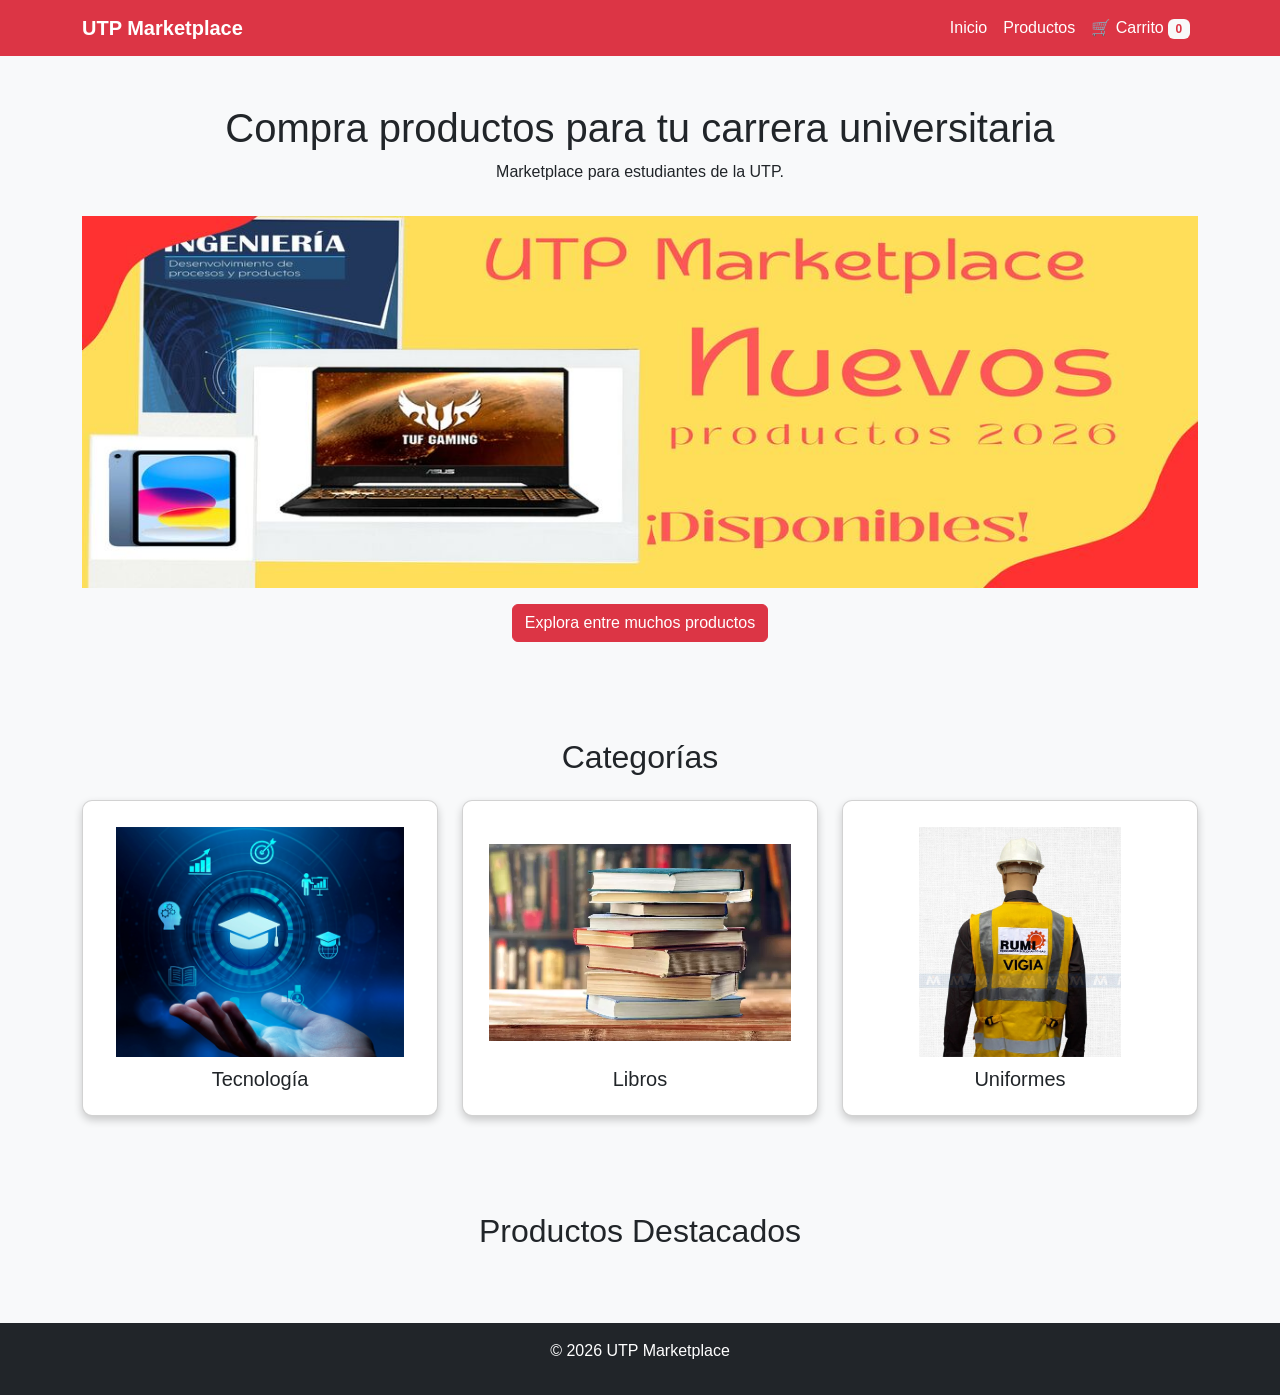
<file: index.html>
<!DOCTYPE html>
<html lang="es">
<head>
    <meta charset="UTF-8">
    <meta name="viewport" content="width=device-width, initial-scale=1.0">
    <title>UTP Marketplace</title>
    <!-- Bootstrap -->
    <link href="https://cdn.jsdelivr.net/npm/bootstrap@5.3.7/dist/css/bootstrap.min.css" rel="stylesheet">
    <!-- CSS -->
    <link rel="stylesheet" href="css/style.css">
</head>
<body>
<!-- barra de navegacion -->
<nav class="navbar navbar-expand-lg navbar-dark bg-danger">
    <div class="container">
        <a class="navbar-brand" href="#">UTP Marketplace</a>
        <button class="navbar-toggler" data-bs-toggle="collapse" data-bs-target="#menu">
            <span class="navbar-toggler-icon"></span>
        </button>
        <div class="collapse navbar-collapse" id="menu">
            <ul class="navbar-nav ms-auto">
                <li class="nav-item"><a class="nav-link active" href="index.html">Inicio</a></li>
                <li class="nav-item"><a class="nav-link" href="productos.html">Productos</a></li>
                <li class="nav-item">
                    <a class="nav-link" href="carrito.html">🛒 Carrito<span id="contadorCarrito" class="badge bg-light text-danger ms-1">0</span></a>
                </li>
            </ul>
        </div>
    </div>
</nav>
<main>
<!-- Banner -->
<section class="container text-center py-5">
    <h1>Compra productos para tu carrera universitaria</h1>
    <p>Marketplace para estudiantes de la UTP.</p>
    <img src="img/bannerutp.jpg" class="img-fluid my-3" alt="Banner">
    <br>
    <a href="productos.html" class="btn btn-danger">
        Explora entre muchos productos
    </a>
</section>
<!-- Categorías -->
<section class="container py-5">
    <h2 class="text-center mb-4">Categorías</h2>
    <div class="row text-center">
        <div class="col-md-4">
            <a href="productos.html?categoria=Tecnología" class="text-decoration-none text-dark">
            <div class="card p-3">
                <img src="img/cat-tecnologia.jpeg">
                <h5>Tecnología</h5>
            </div>
            </a>
        </div>
        <div class="col-md-4">
            <a href="productos.html?categoria=Libros" class="text-decoration-none text-dark">
            <div class="card p-3">
                <img src="img/cat-libros.jpeg">
                <h5>Libros</h5>
            </div>
            </a>
        </div>
        <div class="col-md-4">
            <a href="productos.html?categoria=Uniforme" class="text-decoration-none text-dark">
            <div class="card p-3">
                <img src="img/cat-uniforme.jpeg">
                <h5>Uniformes</h5>
            </div>
            </a>
        </div>
    </div>
</section>
<!-- Libros destacados -->
<section class="container py-5">
    <h2 class="text-center mb-4">Productos Destacados</h2>
    <div class="row" id="productosDestacados">
    </div>
</section>
</main>
<!-- Footer -->
<footer class="bg-dark text-white text-center p-3">
    <p>© 2026 UTP Marketplace</p>
</footer>
<script src="https://cdn.jsdelivr.net/npm/bootstrap@5.3.7/dist/js/bootstrap.bundle.min.js"></script>
<script src="js/main.js"></script>
<script src="js/carrito.js"></script>
<script src="js/index.js"></script>
</body>
</html>
</file>
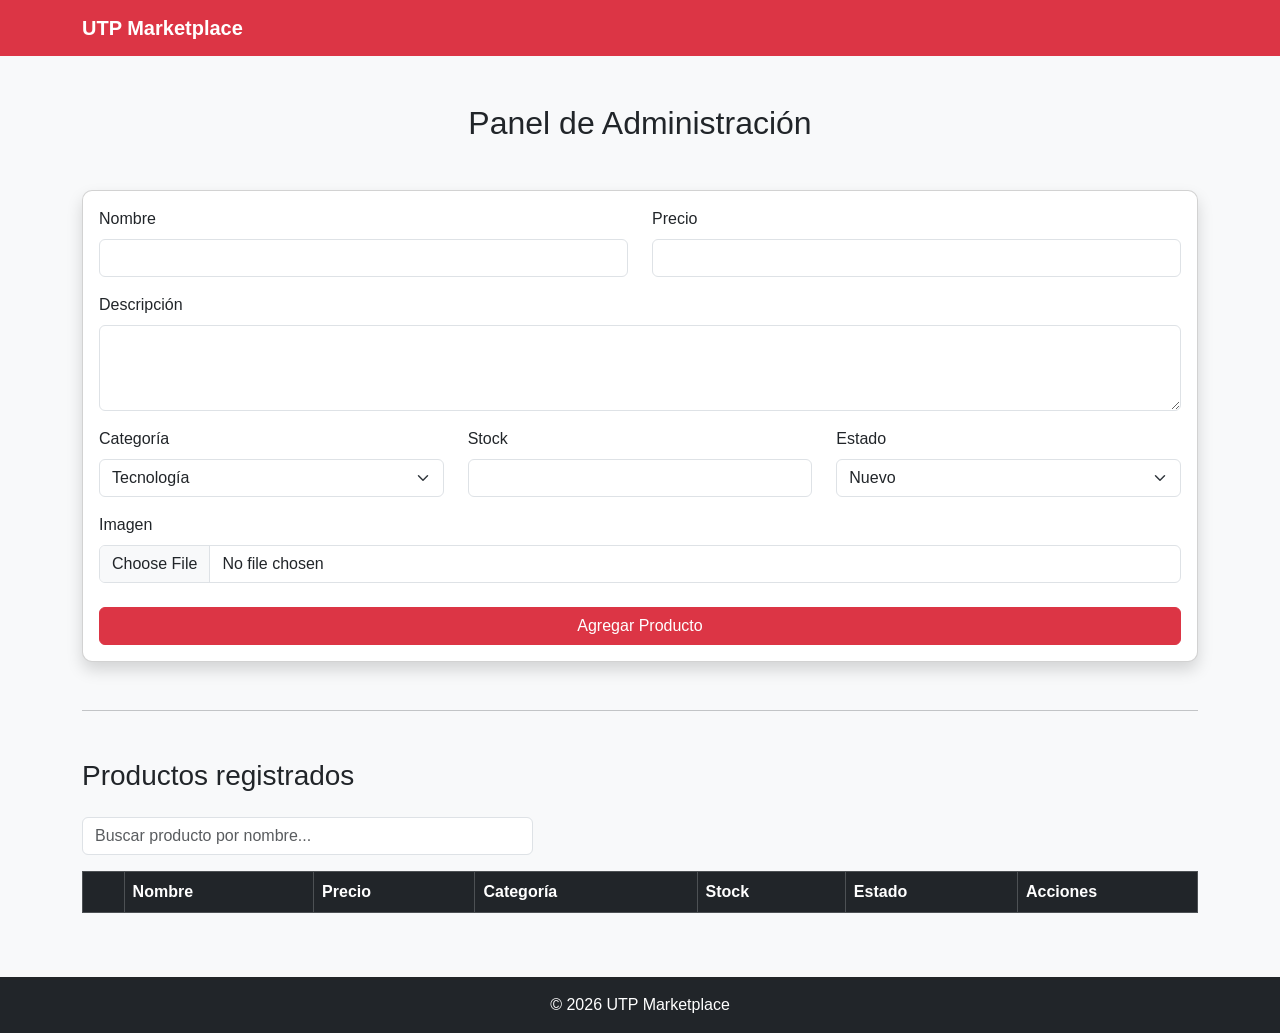
<file: admin.html>
<!DOCTYPE html>
<html lang="es">

<head>
    <meta charset="UTF-8">
    <meta name="viewport" content="width=device-width, initial-scale=1.0">
    <title>Administrador - UTP Marketplace</title>
    <!-- Bootstrap -->
    <link href="https://cdn.jsdelivr.net/npm/bootstrap@5.3.7/dist/css/bootstrap.min.css" rel="stylesheet">
    <!-- CSS -->
    <link rel="stylesheet" href="css/style.css">
</head>

<body>
    <!-- Navbar -->
    <nav class="navbar navbar-expand-lg navbar-dark bg-danger">
        <div class="container">
            <a class="navbar-brand" href="index.html">
                UTP Marketplace
            </a>
        </div>
    </nav>

    <main class="container py-5">
        <h2 class="text-center mb-5">
            Panel de Administración
        </h2>
        <!-- Formulario -->
        <div class="card shadow">
            <div class="card-body">
                <form id="formProducto">
                    <div class="row">
                        <div class="col-md-6 mb-3">
                            <label class="form-label">
                                Nombre
                            </label>
                            <input id="nombre" type="text" class="form-control" required>
                        </div>
                        <div class="col-md-6 mb-3">
                            <label class="form-label">
                                Precio
                            </label>
                            <input id="precio" type="number" step="0.01" class="form-control" required>
                        </div>
                    </div>
                    <div class="mb-3">
                        <label class="form-label">
                            Descripción
                        </label>
                        <textarea id="descripcion" class="form-control" rows="3" required></textarea>
                    </div>
                    <div class="row">
                        <div class="col-md-4 mb-3">
                            <label class="form-label">
                                Categoría
                            </label>
                            <select id="categoria" class="form-select">
                                <option>Tecnología</option>
                                <option>Libros</option>
                                <option>Uniformes</option>
                            </select>
                        </div>
                        <div class="col-md-4 mb-3">
                            <label class="form-label">
                                Stock
                            </label>
                            <input id="stock" type="number" class="form-control" required>
                        </div>
                        <div class="col-md-4 mb-3">
                            <label class="form-label">
                                Estado
                            </label>
                            <select id="estado" class="form-select">
                                <option>Nuevo</option>
                                <option>Usado</option>
                            </select>
                        </div>
                    </div>
                    <div class="mb-4">
                        <label class="form-label">
                            Imagen
                        </label>
                        <input id="imagen" type="file" class="form-control" accept="image/*" required>
                    </div>
                    <div class="text-end">
                        <button id="btnGuardar" class="btn btn-danger">
                            Agregar Producto
                        </button>
                    </div>
                </form>
            </div>
        </div>
        <hr class="my-5">
        <h3 class="mb-4">
            Productos registrados
        </h3>
        <div class="row mb-3">
            <div class="col-md-5">
                <input type="text" id="buscarProducto" class="form-control" placeholder="Buscar producto por nombre...">
            </div>
        </div>
        <div class="table-responsive">
            <table class="table table-bordered table-hover align-middle">
                <thead class="table-dark">
                    <tr>
                        <th></th>
                        <th>Nombre</th>
                        <th>Precio</th>
                        <th>Categoría</th>
                        <th>Stock</th>
                        <th>Estado</th>
                        <th width="180">
                            Acciones
                        </th>
                    </tr>
                </thead>
                <tbody id="tablaProductos">
                </tbody>
            </table>
        </div>
    </main>
    <footer class="bg-dark text-white text-center p-3">
        © 2026 UTP Marketplace
    </footer>
    <script src="https://cdn.jsdelivr.net/npm/bootstrap@5.3.7/dist/js/bootstrap.bundle.min.js"></script>
    <script src="js/admin.js"></script>
</body>

</html>
</file>
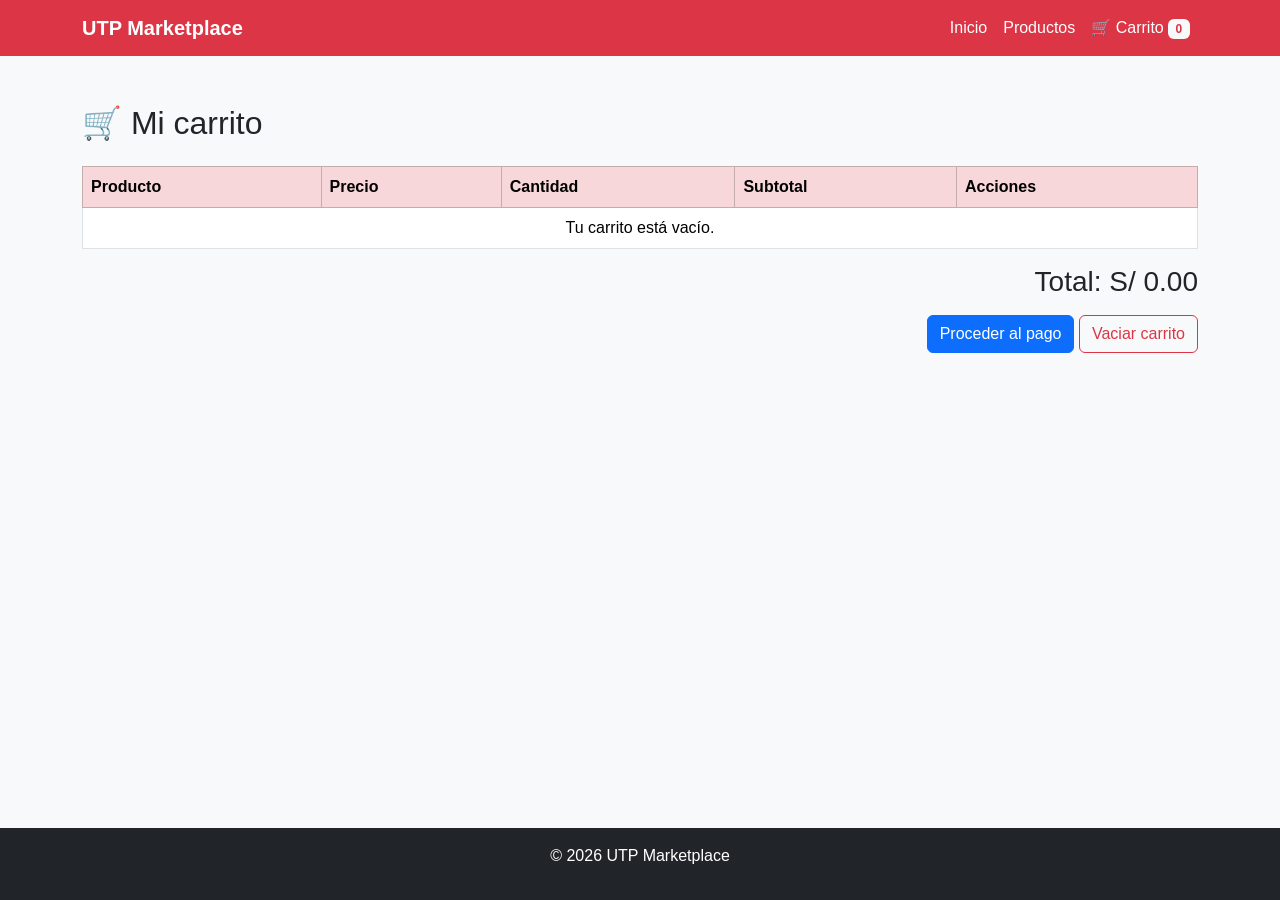
<file: carrito.html>
<!DOCTYPE html>
<html lang="es">

<head>

    <meta charset="UTF-8">
    <meta name="viewport" content="width=device-width, initial-scale=1.0">
    <title>Carrito</title>
    <link href="https://cdn.jsdelivr.net/npm/bootstrap@5.3.7/dist/css/bootstrap.min.css" rel="stylesheet">
    <link rel="stylesheet" href="css/style.css">
</head>

<body>
    <!-- barra de navegación -->
    <nav class="navbar navbar-expand-lg navbar-dark bg-danger">
        <div class="container">
            <a class="navbar-brand" href="index.html">
                UTP Marketplace
            </a>
            <button class="navbar-toggler" type="button" data-bs-toggle="collapse" data-bs-target="#menu">
                <span class="navbar-toggler-icon"></span>
            </button>
            <div class="collapse navbar-collapse" id="menu">
                <ul class="navbar-nav ms-auto">
                    <li class="nav-item">
                        <a class="nav-link" href="index.html">Inicio</a>
                    </li>
                    <li class="nav-item">
                        <a class="nav-link" href="productos.html">Productos</a>
                    </li>
                    <li class="nav-item">
                        <a class="nav-link" href="carrito.html">🛒 Carrito<span id="contadorCarrito"
                                class="badge bg-light text-danger ms-1">0</span></a>
                    </li>
                </ul>
            </div>
        </div>
    </nav>

    <main>
    <div class="container py-5">
        <h2 class="mb-4">
            🛒 Mi carrito
        </h2>
        <div class="table-responsive">
            <table class="table table-bordered align-middle">
                <thead class="table-danger">
                    <tr>
                        <th>Producto</th>
                        <th>Precio</th>
                        <th>Cantidad</th>
                        <th>Subtotal</th>
                        <th>Acciones</th>
                    </tr>
                </thead>
                <tbody id="tablaCarrito">
                </tbody>
            </table>
        </div>
        <div class="text-end">
            <h3>
                Total:
                <span id="totalCarrito">
                    S/ 0
                </span>
            </h3>
        </div>
        <div class="text-end mt-3">
            <button class="btn btn-primary">
                Proceder al pago
            </button>
            <button class="btn btn-outline-danger" onclick="vaciarCarrito()">
                Vaciar carrito
            </button>
        </div>
    </div>
    </main>
    <!-- Footer -->
    <footer class="bg-dark text-white text-center p-3">
        <p>
            © 2026 UTP Marketplace
        </p>
    </footer>
    <script src="https://cdn.jsdelivr.net/npm/bootstrap@5.3.7/dist/js/bootstrap.bundle.min.js"></script>
    <script src="js/carrito.js"></script>
</body>
</html>
</file>
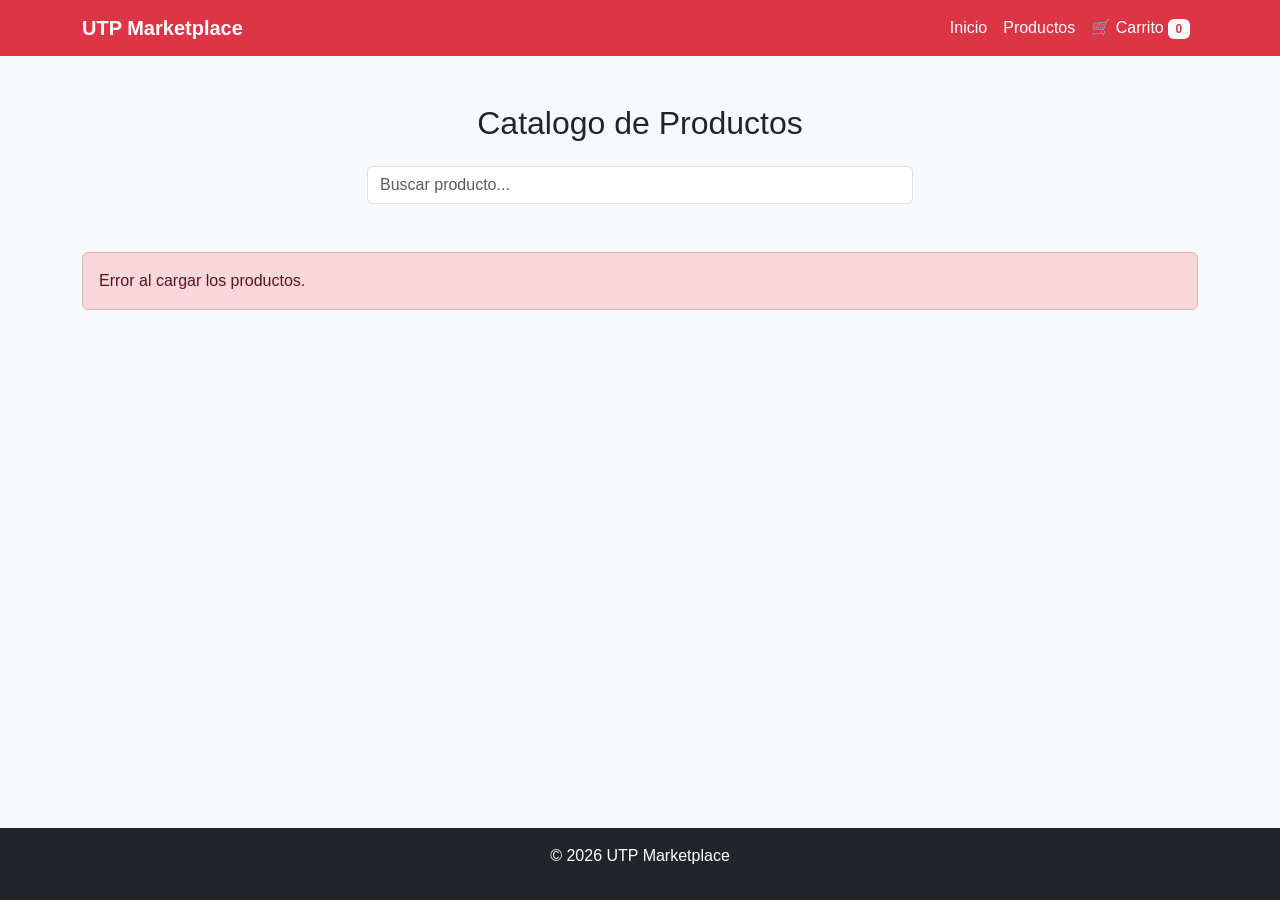
<file: productos.html>
<!DOCTYPE html>
<html lang="es">
<head>
    <meta charset="UTF-8">
    <meta name="viewport" content="width=device-width, initial-scale=1.0">
    <title>UTP  Marketplace - Productos </title>
    <!-- Bootstrap -->
    <link href="https://cdn.jsdelivr.net/npm/bootstrap@5.3.7/dist/css/bootstrap.min.css" rel="stylesheet">
    <!-- CSS -->
    <link rel="stylesheet" href="css/style.css">
</head>
<body>
<!-- barra de navegacion -->
<nav class="navbar navbar-expand-lg navbar-dark bg-danger">
    <div class="container">
        <a class="navbar-brand" href="index.html">UTP Marketplace</a>
        <button class="navbar-toggler" data-bs-toggle="collapse" data-bs-target="#menu">
            <span class="navbar-toggler-icon"></span>
        </button>
        <div class="collapse navbar-collapse" id="menu">
            <ul class="navbar-nav ms-auto">
                <li class="nav-item"><a class="nav-link" href="index.html">Inicio</a></li>
                <li class="nav-item"><a class="nav-link active" href="productos.html">Productos</a></li>
                <li class="nav-item">
                    <a class="nav-link" href="carrito.html">🛒 Carrito<span id="contadorCarrito" class="badge bg-light text-danger ms-1">0</span></a>
                </li>
            </ul>
        </div>
    </div>
</nav>
<main>
<!-- Titulo -->
<section class="container py-5">
    <h2 id="tituloCategoria" class="text-center mb-4">
        Catalogo de Productos
    </h2>
    <!-- Buscador-->
    <div class="row justify-content-center mb-5">
        <div class="col-md-6">
            <input
                id="buscador"
                type="text"
                class="form-control"
                placeholder="Buscar producto...">
        </div>
    </div>
    <!-- Productos -->
    <div class="row" id="contenedorProductos">

    </div>
</section>
</main>
<!-- Footer -->
<footer class="bg-dark text-white text-center p-3">
    <p>© 2026 UTP Marketplace</p>
</footer>
<script src="https://cdn.jsdelivr.net/npm/bootstrap@5.3.7/dist/js/bootstrap.bundle.min.js"></script>
<script src="js/main.js"></script>
<script src="js/productos.js"></script>
<script src="js/carrito.js"></script>
</body>
</html>
</file>
<file: css/style.css>
.navbar {
  background: #c8102e;
}
.navbar .navbar-brand {
  color: #ffffff;
  font-weight: bold;
}
.navbar .nav-link {
  color: #ffffff;
}
.navbar .nav-link:hover {
  color: yellow;
}

body {
  background: #f8f9fa;
  font-family: Arial, sans-serif;
  height: 100%;
  min-height: 100vh;
  display: flex;
  flex-direction: column;
}

main {
  flex: 1;
}

section {
  padding: 40px 0;
}

.card {
  border-radius: 10px;
  -webkit-box-shadow: 0 4px 8px rgba(0, 0, 0, 0.2);
  -moz-box-shadow: 0 4px 8px rgba(0, 0, 0, 0.2);
  box-shadow: 0 4px 8px rgba(0, 0, 0, 0.2);
  transition: 0.3s;
}
.card:hover {
  -webkit-transform: scale(1.03);
  -ms-transform: scale(1.03);
  transform: scale(1.03);
}
.card img {
  height: 250px;
  -o-object-fit: contain;
  object-fit: contain;
  padding: 10px;
}

.card-body h5 {
  font-weight: bold;
}
.card-body p {
  color: green;
  font-size: 18px;
}
.card-body .btn {
  width: 100%;
}

@keyframes aparecerProducto {
  from {
    opacity: 0;
    -webkit-transform: translateY(20px) scale(0.95);
    -ms-transform: translateY(20px) scale(0.95);
    transform: translateY(20px) scale(0.95);
  }
  to {
    opacity: 1;
    -webkit-transform: translateY(0) scale(1);
    -ms-transform: translateY(0) scale(1);
    transform: translateY(0) scale(1);
  }
}
@-webkit-keyframes aparecerProducto {
  from {
    opacity: 0;
    -webkit-transform: translateY(20px) scale(0.95);
    transform: translateY(20px) scale(0.95);
  }
  to {
    opacity: 1;
    -webkit-transform: translateY(0) scale(1);
    transform: translateY(0) scale(1);
  }
}
.animar-producto {
  opacity: 0;
  animation: aparecerProducto 0.5s ease forwards;
  -webkit-animation: aparecerProducto 0.5s ease forwards;
}

footer {
  background: #212529;
  color: #ffffff;
  text-align: center;
  padding: 20px;
}

/*# sourceMappingURL=style.css.map */
</file>
